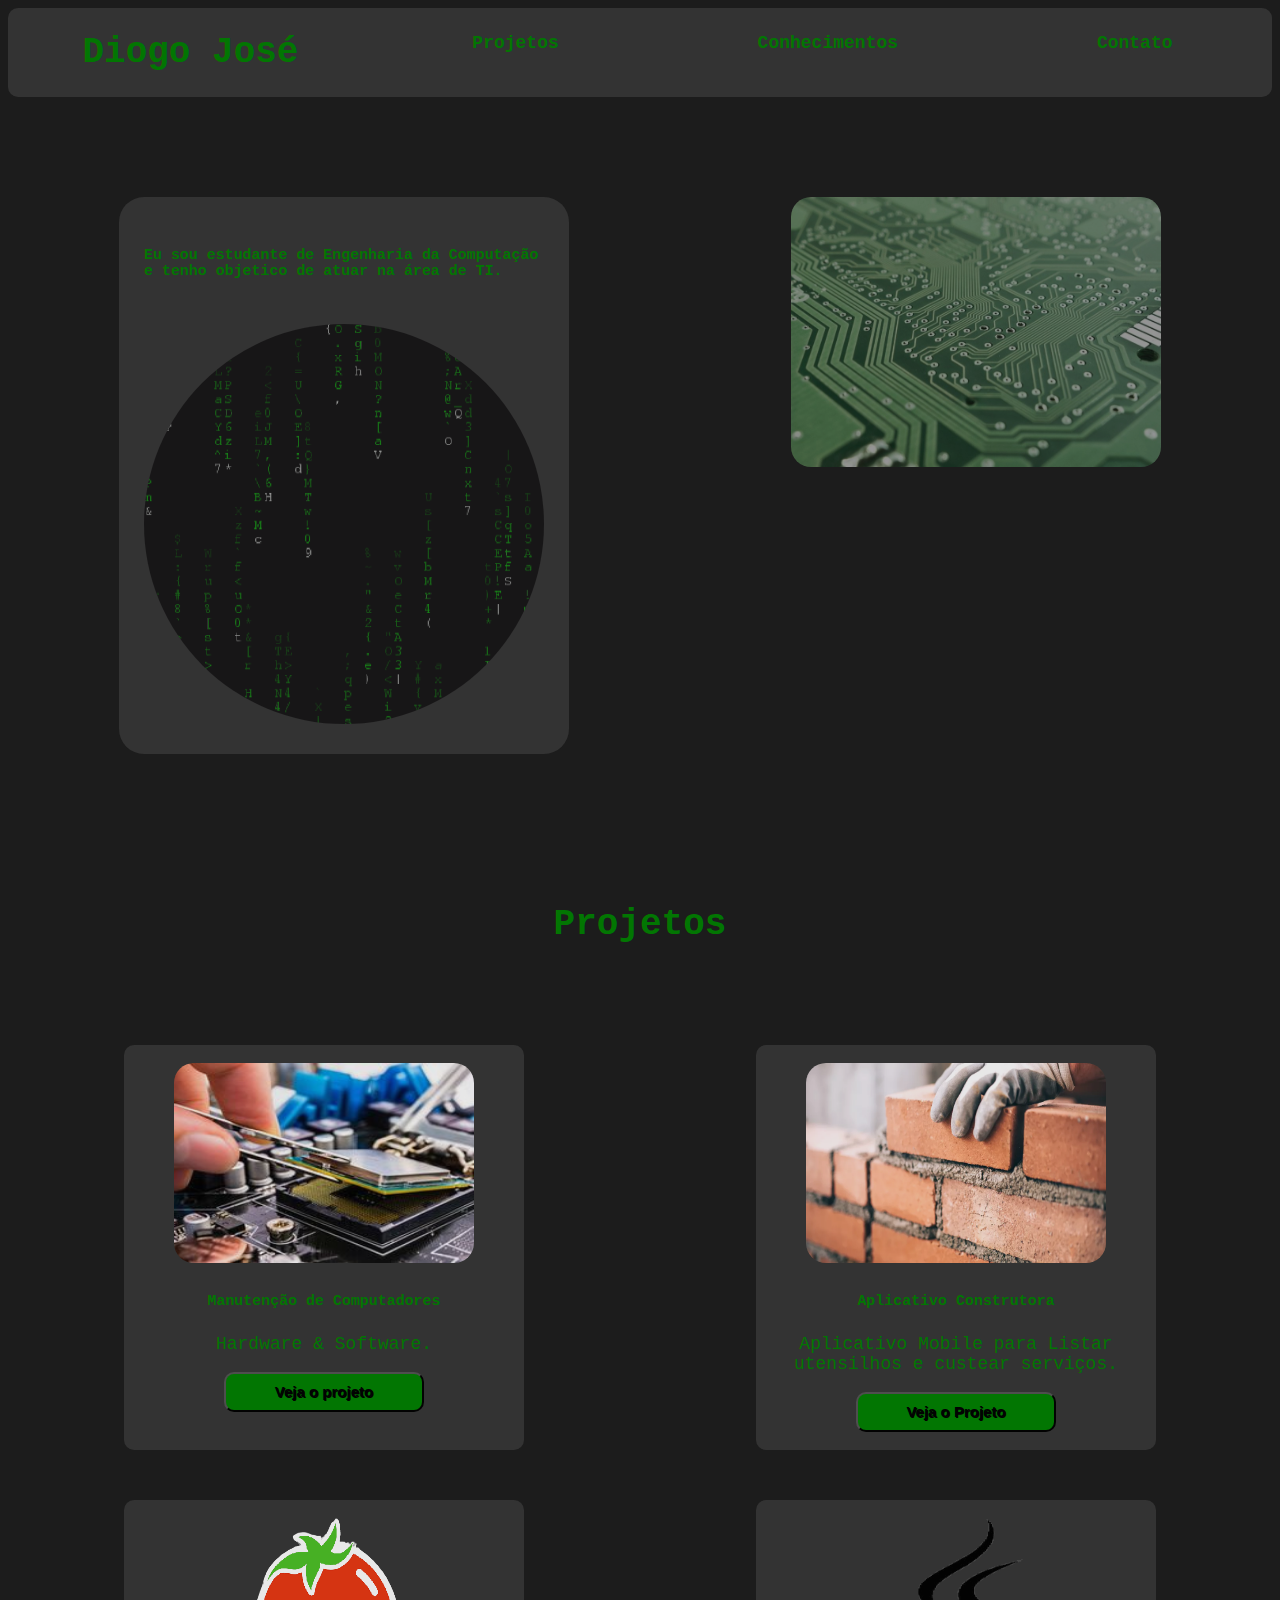
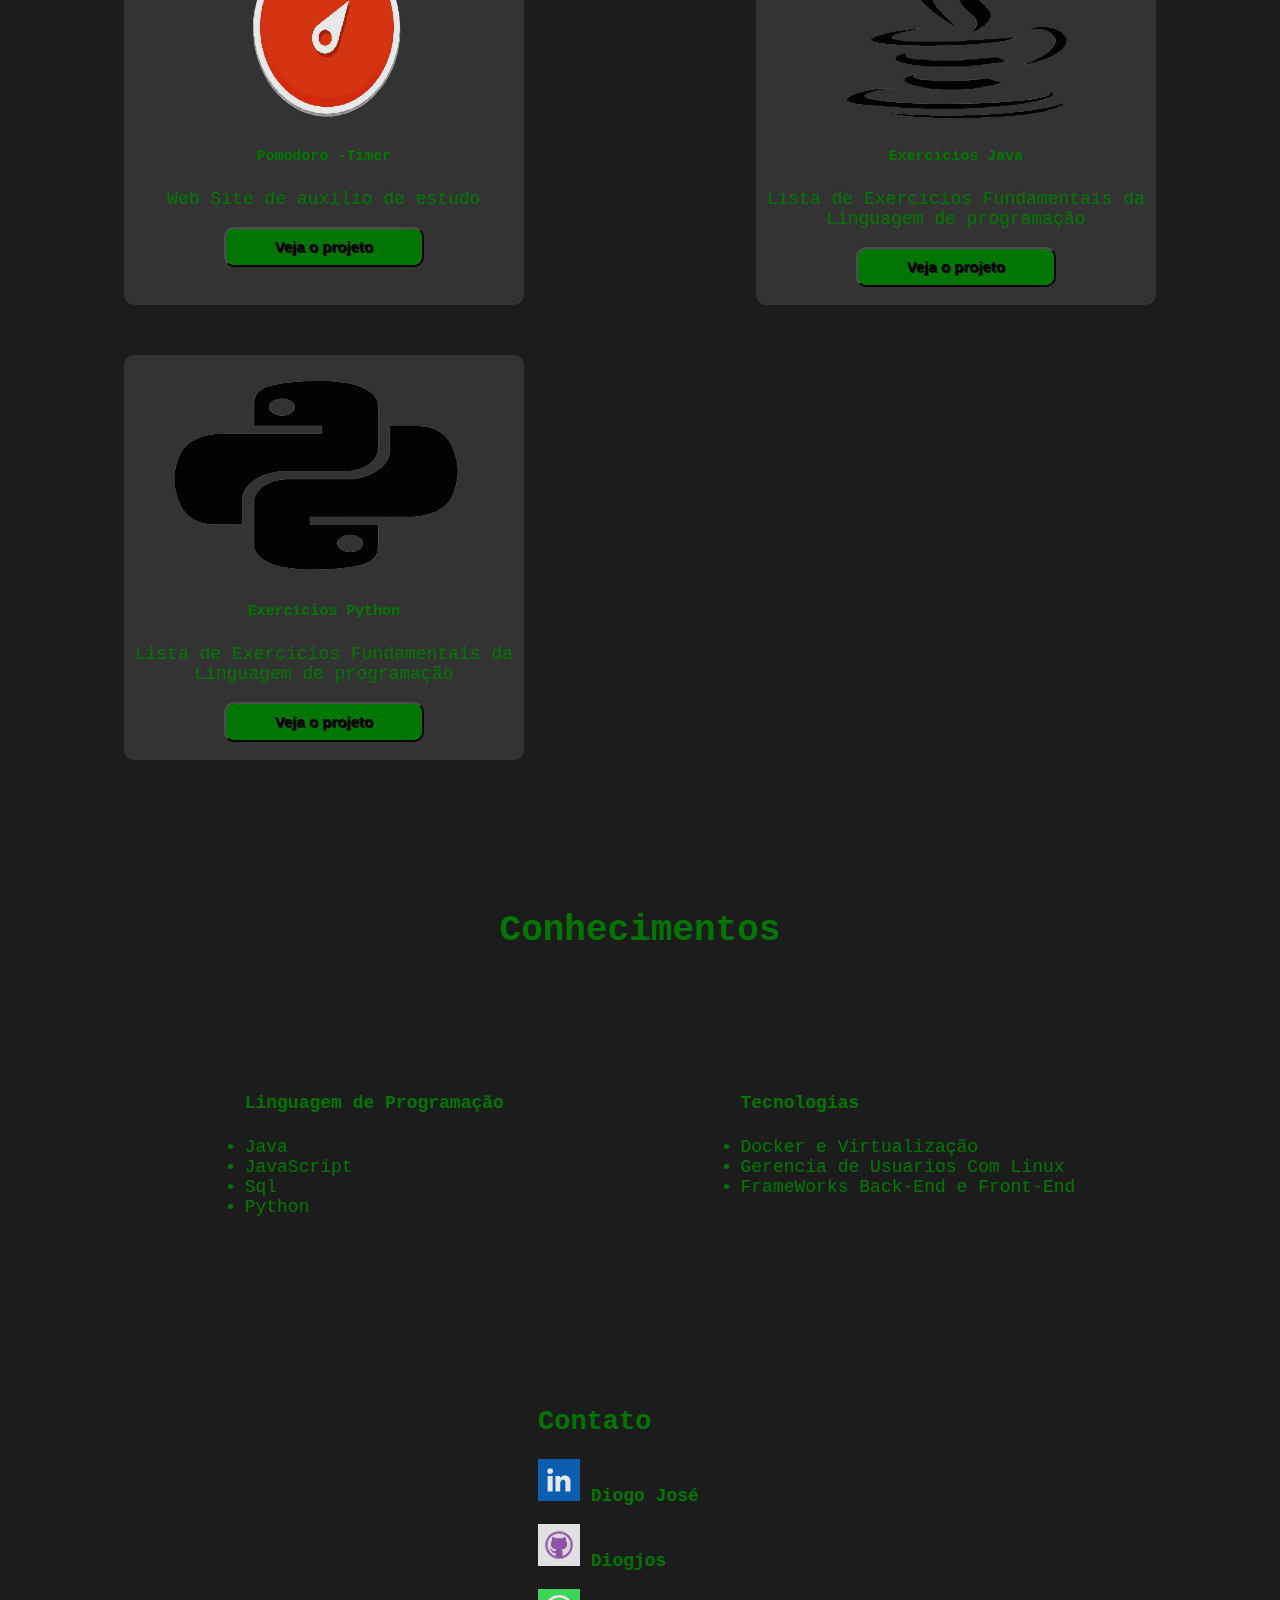
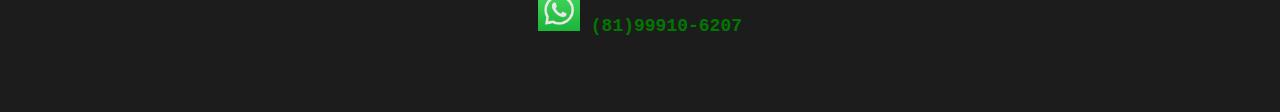
<file: index.html>
<!DOCTYPE html>
<html lang="en">
<head>
    <meta charset="UTF-8">
    <meta name="viewport" content="width=device-width, initial-scale=1.0">
    <title>Diogo | Portifolio</title>
    <link rel="stylesheet" href="styles.css">
</head>
<body>

    <nav style="display: flex; justify-content: space-around;background-color:#363636;border-radius: 10px;"> 
        <h1>Diogo José</h1>
        <a id="" href="#" style="margin:25px;color: green; font-weight: bold;text-decoration: none;">Projetos</a>
        <a id="" href="#" style="margin:25px;color: green; font-weight: bold;text-decoration: none;">Conhecimentos</a>
        <a id="" href="#" style="margin:25px;color: green; font-weight: bold;text-decoration: none;">Contato</a>
    </nav>

    <section id="Home" style="display: flex; flex-direction: row; margin-top: 100px; justify-content: space-evenly;">
        <header style="background-color: #363636;padding: 25px;border-radius: 25px;">         
            <h5 >Eu sou estudante de Engenharia da Computação<br>
                 e tenho objetico de atuar na área de TI.<br>               
                </h5><br>
                <img src="/assets/gifs-de-matrix-1.gif" width="400" height="400" style="border-radius: 200px; opacity: 0.6;">
        </header>
        <image>
            <img src="/assets/fotoTi.jpg"  width="370" height="270" style="border-radius: 20px; opacity: 0.6;">
        </image>
    </section>
    <script src="main.js"></script>
    <h1 style="text-align: center; margin-top: 150px;">Projetos</h1>
    <section id="Projetos" style="margin-top: 100px; justify-content: space-around;display: grid; grid-template-columns: auto auto; row-gap: 50px;">
        
        <div style="width: 25rem; text-align: center; background-color: #363636;border-radius: 10px;" >
            <p></p>
            <img src="assets/Micro.jpg" width="300" height="200" style="border-radius: 20px;" >
            <div >
              <h5> Manutenção de Computadores </h5>
              <p>Hardware & Software.</p>
              <button style="width: 200px; height: 40px;" onclick="Website()">Veja o projeto</button>
              <p></p>
            </div>
        </div>    
        <div style="width: 25rem; text-align: center;background-color: #363636;border-radius: 10px;" >
            <p></p>
            <img src="assets/contrucao.jpeg" width="300" height="200" style="border-radius: 20px;" >
            <div >
              <h5> Aplicativo Construtora</h5>
              <p>Aplicativo Mobile para Listar utensilhos e custear serviços.<br></p>
              <button style="width: 200px; height: 40px;"  onclick="AppMobile()" >Veja o Projeto</button>
              <p></p>
            </div>
        </div>
        <div style="width: 25rem; text-align: center; background-color: #363636;border-radius: 10px;" >
            <p></p>
            <img src="assets/Pomodro.png" width="300" height="200" style="border-radius: 20px;" >
            <div >
              <h5> Pomodoro -Timer </h5>
              <p>Web Site de auxilio de estudo</p>
              <button style="width: 200px; height: 40px;" onclick="Pomodro()">Veja o projeto</button>
              <p></p>
            </div>
        </div>
        <div style="width: 25rem; text-align: center; background-color: #363636;border-radius: 10px;" >
            <p></p>
            <img src="assets/ajava.png" width="300" height="200" style="border-radius: 20px;" >
            <div >
              <h5> Exercicios Java</h5>
              <p>Lista de Exercicios Fundamentais da Linguagem de programação</p>
              <button style="width: 200px; height: 40px;" onclick="Java()">Veja o projeto</button>
              <p></p>
            </div>
        </div>
        <div style="width: 25rem; text-align: center; background-color: #363636;border-radius: 10px;" >
            <p></p>
            <img src="assets/pyrhon.png" width="300" height="200" style="border-radius: 20px;" >
            <div >
              <h5> Exercicios Python</h5>
              <p>Lista de Exercicios Fundamentais da Linguagem de programação</p>
              <button style="width: 200px; height: 40px;" onclick="Python()">Veja o projeto</button>
              <p></p>
            </div>
        </div>    
    </section>
    <h1 style="text-align: center; margin-top: 150px;">Conhecimentos</h1>
    <section id="Conhecimentos" style="display: flex; flex-direction: row; margin-top: 100px; justify-content: space-evenly;">
        
        <ul>
            <h4>Linguagem de Programação</h4>
            <li>Java</li>
            <li>JavaScript</li>
            <li>Sql</li>
            <li>Python</li>
        </ul>
        <ul>
            <h4>Tecnologias</h4>
            <li>Docker e Virtualização</li>
            <li>Gerencia de Usuarios Com Linux</li>
            <li>FrameWorks Back-End e Front-End</li>
        </ul>
    </section>
    
    <footer style="display: flex; flex-direction: row; margin-top: 100px; justify-content: space-evenly; ">
       <div style="margin: 50px;"> 
        <h2>Contato</h2>
        <a id="" href="https://www.linkedin.com/in/diogo-jos%C3%A9-9013a6264/" style="color: green; font-weight: bold;text-decoration: none;"><img src="assets/linkedln.png" style="width:42px;height:42px;">     Diogo José</a> 
        <p></p>
        <a id="" href="https://github.com/Diogjos" style="color: green; font-weight: bold;text-decoration: none;"><img src="assets/git.png" style="width:42px;height:42px;">     Diogjos</a>
        <p></p>
        <p style="color: green; font-weight: bold;text-decoration: none;"><img src="assets/what.png" style="width:42px;height:42px;">     (81)99910-6207</p>
       </div> 
    </footer>

</body>
</html>
</file>
<file: styles.css>
body {
    color: green;
    font-size: large;
    font-weight: 500;
    font-family: 'Courier New', Courier, monospace;
    background-color: #1C1C1C;
    opacity: 0.9;
}
button {
    background-color: green;
    border-color: black;
    text-shadow: 1px 1px ;
    font-weight: bold;
    border-radius: 10px;
    font-size: 15px;
}
</file>
